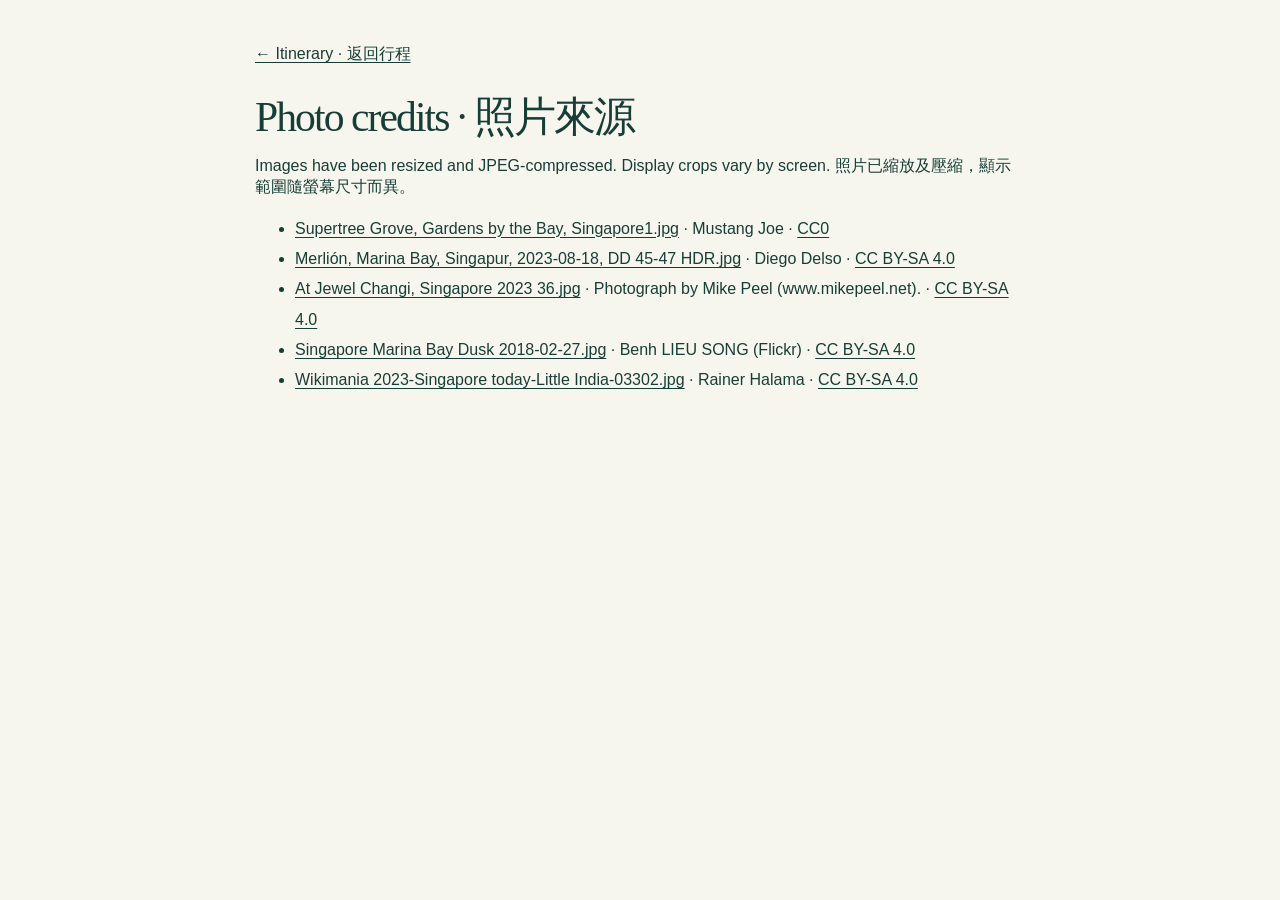
<file: credits.html>
<!doctype html><html lang="en"><head><meta charset="utf-8"><meta name="viewport" content="width=device-width,initial-scale=1"><title>Photo credits · 照片來源</title><link rel="stylesheet" href="style.css"></head><body><main class="shell" style="max-width:770px;padding-block:44px"><a href="./">← Itinerary · 返回行程</a><h2 style="margin-top:30px">Photo credits · 照片來源</h2><p>Images have been resized and JPEG-compressed. Display crops vary by screen. 照片已縮放及壓縮，顯示範圍隨螢幕尺寸而異。</p><ul style="line-height:1.9;overflow-wrap:anywhere"><li><a href="https://commons.wikimedia.org/wiki/File:Supertree_Grove,_Gardens_by_the_Bay,_Singapore1.jpg">Supertree Grove, Gardens by the Bay, Singapore1.jpg</a> · Mustang Joe · <a href="http://creativecommons.org/publicdomain/zero/1.0/deed.en">CC0</a></li><li><a href="https://commons.wikimedia.org/wiki/File:Merli%C3%B3n,_Marina_Bay,_Singapur,_2023-08-18,_DD_45-47_HDR.jpg">Merlión, Marina Bay, Singapur, 2023-08-18, DD 45-47 HDR.jpg</a> · Diego Delso · <a href="https://creativecommons.org/licenses/by-sa/4.0">CC BY-SA 4.0</a></li><li><a href="https://commons.wikimedia.org/wiki/File:At_Jewel_Changi,_Singapore_2023_36.jpg">At Jewel Changi, Singapore 2023 36.jpg</a> · Photograph by Mike Peel (www.mikepeel.net). · <a href="https://creativecommons.org/licenses/by-sa/4.0">CC BY-SA 4.0</a></li><li><a href="https://commons.wikimedia.org/wiki/File:Singapore_Marina_Bay_Dusk_2018-02-27.jpg">Singapore Marina Bay Dusk 2018-02-27.jpg</a> · Benh LIEU SONG (Flickr) · <a href="https://creativecommons.org/licenses/by-sa/4.0">CC BY-SA 4.0</a></li><li><a href="https://commons.wikimedia.org/wiki/File:Wikimania_2023-Singapore_today-Little_India-03302.jpg">Wikimania 2023-Singapore today-Little India-03302.jpg</a> · Rainer Halama · <a href="https://creativecommons.org/licenses/by-sa/4.0">CC BY-SA 4.0</a></li></ul></main></body></html>
</file>
<file: style.css>
:root{--ink:#173e36;--paper:#f7f6ee;--sub:#4d625a;--line:#d1d7c9;--red:#a23f25;--mint:#e2e8da;--sand:#f6d891;font-family:"DM Sans",Helvetica,Arial,"PingFang TC","Microsoft JhengHei",sans-serif;color:var(--ink);background:var(--paper);font-synthesis:none}
*{box-sizing:border-box}html{scroll-behavior:smooth}body{margin:0}button,a{font:inherit;color:inherit}button{cursor:pointer}a{text-underline-offset:3px}button:focus-visible,a:focus-visible{outline:3px solid #da7625;outline-offset:4px}.skip{position:fixed;left:10px;top:-100px;z-index:9;background:white;padding:10px}.skip:focus{top:8px}.shell{width:min(1216px,calc(100% - 80px));margin:auto}header{border-bottom:1px solid var(--line)}.bar,.actions,.brand,.langs,.hotel{display:flex;align-items:center}.bar{height:71px;justify-content:space-between}.brand{text-decoration:none;gap:10px;font-family:"Iowan Old Style",Georgia,serif;font-size:23px;font-weight:600;letter-spacing:-.8px}.emblem{font-size:32px;line-height:1;color:var(--red)}.actions{gap:23px}.hotel{gap:7px;font-size:13px;text-decoration:none}.hotel:hover{text-decoration:underline}.langs{border:1px solid #b1bdae;padding:3px;border-radius:25px;gap:1px}.langs button{background:transparent;border:0;color:var(--sub);padding:6px 13px;min-height:32px;border-radius:18px;font-size:13px;font-weight:650}.langs button[aria-pressed=true]{background:var(--ink);color:#fff}
.hero{position:relative;isolation:isolate;color:#fff;overflow:hidden;border-radius:5px;margin-top:24px;min-height:clamp(290px,32vw,435px);display:flex;align-items:flex-end;background:#193d44}.hero>img,.shade{position:absolute;inset:0;width:100%;height:100%;object-fit:cover;z-index:-2}.hero>img{object-position:center 56%}.shade{z-index:-1;background:linear-gradient(86deg,rgba(8,29,28,.86),rgba(8,29,28,.52) 41%,rgba(8,29,28,.06) 74%),linear-gradient(0deg,rgba(7,24,22,.27),transparent 42%)}.hero-text{padding:40px 48px 35px}.over,.date-label,.tab-date,.time,.byline{font-family:"IBM Plex Mono","SFMono-Regular",Consolas,monospace}.over,.date-label,.tab-date,.byline{letter-spacing:.09em}.over{color:#ffe5a6;font-size:12px;font-weight:700;display:flex;align-items:center;gap:12px}.over:before{content:"";width:26px;height:2px;background:currentColor}h1,h2{font-family:"Iowan Old Style",Baskerville,Georgia,"Songti TC",serif;font-weight:normal}h1{font-size:clamp(60px,6.3vw,96px);line-height:.98;letter-spacing:-.055em;margin:18px 0 10px}h1 em{color:#ffe3a0;font-weight:normal}.hero-text p{font-size:16px;line-height:1.5;margin:17px 0 0}.byline{position:absolute;right:19px;bottom:15px;font-size:10px;display:flex;gap:6px;align-items:center;color:white;text-shadow:0 1px 5px #172c2a}.byline span:first-child{font-size:18px}
.days{display:grid;grid-template-columns:repeat(4,1fr);margin:17px 0 0;gap:8px}.day{position:relative;text-align:left;border:1px solid var(--line);border-radius:4px;background:#f0f1e8;display:flex;flex-direction:column;align-items:flex-start;gap:6px;padding:14px 20px;min-height:73px;font-size:18px;font-weight:600}.day:hover{background:#e8edde}.day[aria-current=true]{background:var(--ink);border-color:var(--ink);color:white}.tab-date{font-size:10px;font-weight:600;color:#596b5e}.day[aria-current=true] .tab-date{color:#f7d78c}.day .arrow{position:absolute;right:14px;top:50%;transform:translateY(-50%);font-size:20px;color:var(--sand)}
.plan{display:grid;grid-template-columns:minmax(0,1.95fr) minmax(238px,1fr);gap:7%;padding-top:43px;scroll-margin-top:12px}.plan:focus{outline:none}.date-label{font-size:12px;color:var(--red);font-weight:700;margin:0 0 10px;text-transform:uppercase}h2{font-size:clamp(33px,3.25vw,52px);letter-spacing:-.046em;margin:0 0 12px;line-height:1.07}.intro{font-size:16px;line-height:1.55;color:var(--sub);margin:0 0 24px;max-width:640px}ol{list-style:none;margin:0;padding:0}.stop{display:grid;grid-template-columns:60px 34px 1fr;gap:14px;position:relative}.time{padding-top:5px;font-size:15px;font-weight:700;font-variant-numeric:tabular-nums}.rail{display:flex;justify-content:center;position:relative}.rail:after{content:"";position:absolute;background:#c8d1c0;width:1px;bottom:0;top:0;z-index:-1}.stop:last-child .rail:after{display:none}.marker{width:33px;height:33px;border-radius:50%;background:#e2e8db;display:grid;place-items:center;border:1px solid #c9d3c1}.food .marker{background:#f1e1cb;color:#83441c;border-color:#e1c9a9}.show .marker,.camera .marker{background:#e4e1ee;color:#514778;border-color:#d0c8dc}.info{padding:3px 0 22px}.stop + .stop .info,.stop + .stop .time,.stop + .stop .rail{padding-top:18px}.stop + .stop .info{border-top:1px solid var(--line)}.kind{color:var(--red);font-size:12px;font-weight:650;letter-spacing:.02em}.info h3{font-size:21px;letter-spacing:-.025em;line-height:1.25;margin:5px 0 7px}.info p,.note p{font-size:15px;line-height:1.58;color:#354e42;margin:0}.maplinks{display:flex;gap:6px 12px;flex-wrap:wrap;margin-top:8px}.maplinks:empty{display:none}.maplinks a{display:inline-flex;align-items:center;gap:5px;font-size:13px;font-weight:650;min-height:35px}.icon{width:16px;height:16px;flex:none}.extra{color:var(--sub)}
aside{align-self:start;background:#edf0e6;border-radius:5px;border:1px solid var(--line);overflow:hidden}figure{margin:0;background:#1c4036;position:relative}figure img{display:block;width:100%;aspect-ratio:1.75;object-fit:cover}figcaption{position:absolute;bottom:0;width:100%;background:linear-gradient(transparent,#10251eca);color:white;padding:26px 14px 10px;font-size:12px}figcaption span:first-child{color:var(--sand);font-size:17px}.note,.links{padding:18px 21px}.note h3,.links h3{font-size:15px;margin:0 0 5px;display:flex;align-items:center;gap:8px}.links{border-top:1px solid #cdd5c8}.links a{display:flex;justify-content:space-between;align-items:center;gap:8px;min-height:36px;font-size:14px;text-decoration:none}.links a:hover{text-decoration:underline}.links a span{color:#637862}.endnav,footer{display:flex;align-items:center;justify-content:space-between;border-top:1px solid var(--line);padding:20px 0;gap:14px}.endnav{margin-top:17px}.endnav button{border:1px solid #b8c5b7;background:#edf1e6;border-radius:4px;padding:10px 16px;font-weight:650}.endnav button:disabled{visibility:hidden}footer a{font-size:12px;color:var(--sub)}footer{padding-bottom:32px}
:lang(zh-Hant) h1,:lang(zh-Hant) h2{letter-spacing:.01em}:lang(zh-Hant) h1{line-height:1.15}:lang(zh-Hant) .info p{line-height:1.8}
@media(max-width:850px){.shell{width:calc(100% - 40px)}.plan{gap:4%;grid-template-columns:minmax(0,1.8fr) minmax(215px,1fr)}.hero-text{padding:32px}.stop{grid-template-columns:47px 30px 1fr;gap:9px}.day{padding:12px 15px}.hero .byline{font-size:9px}}
@media(max-width:660px){.shell{width:calc(100% - 32px)}.bar{height:60px}.brand{font-size:19px}.emblem{font-size:26px}.actions{gap:0}.hotel{display:none}.langs button{min-height:34px;padding:5px 11px}.hero{min-height:295px;margin-top:14px}.hero-text{padding:24px 19px 30px}.hero>img{object-position:48% center}.shade{background:linear-gradient(0deg,#0e2825eb,rgba(14,33,32,.26) 80%)}h1{font-size:54px}.hero-text p{font-size:14px;max-width:260px}.over{font-size:11px}.hero .byline{right:10px;bottom:6px;font-size:8px}.days{gap:4px;margin-top:10px}.day{gap:4px;padding:10px 7px;font-size:16px;min-height:56px}.tab-date{font-size:9px}.day .arrow{display:none}.plan{grid-template-columns:1fr;gap:18px;padding-top:29px}.date-label{font-size:11px}.intro{font-size:15px;margin-bottom:21px}.info h3{font-size:19px}.time{font-size:14px}.stop{grid-template-columns:43px 26px 1fr;gap:7px}.marker{width:26px;height:26px}.marker .icon{width:14px;height:14px}.rail{padding-top:3px}.info p,.note p{font-size:15px}.maplinks a{min-height:39px}aside{margin-top:6px}.note,.links{padding:14px 16px}.links a{min-height:42px}.endnav button{font-size:14px}.endnav{margin-top:20px}.day:lang(zh-Hant){font-size:15px}}
@media(prefers-reduced-motion:reduce){html{scroll-behavior:auto}}
</file>
